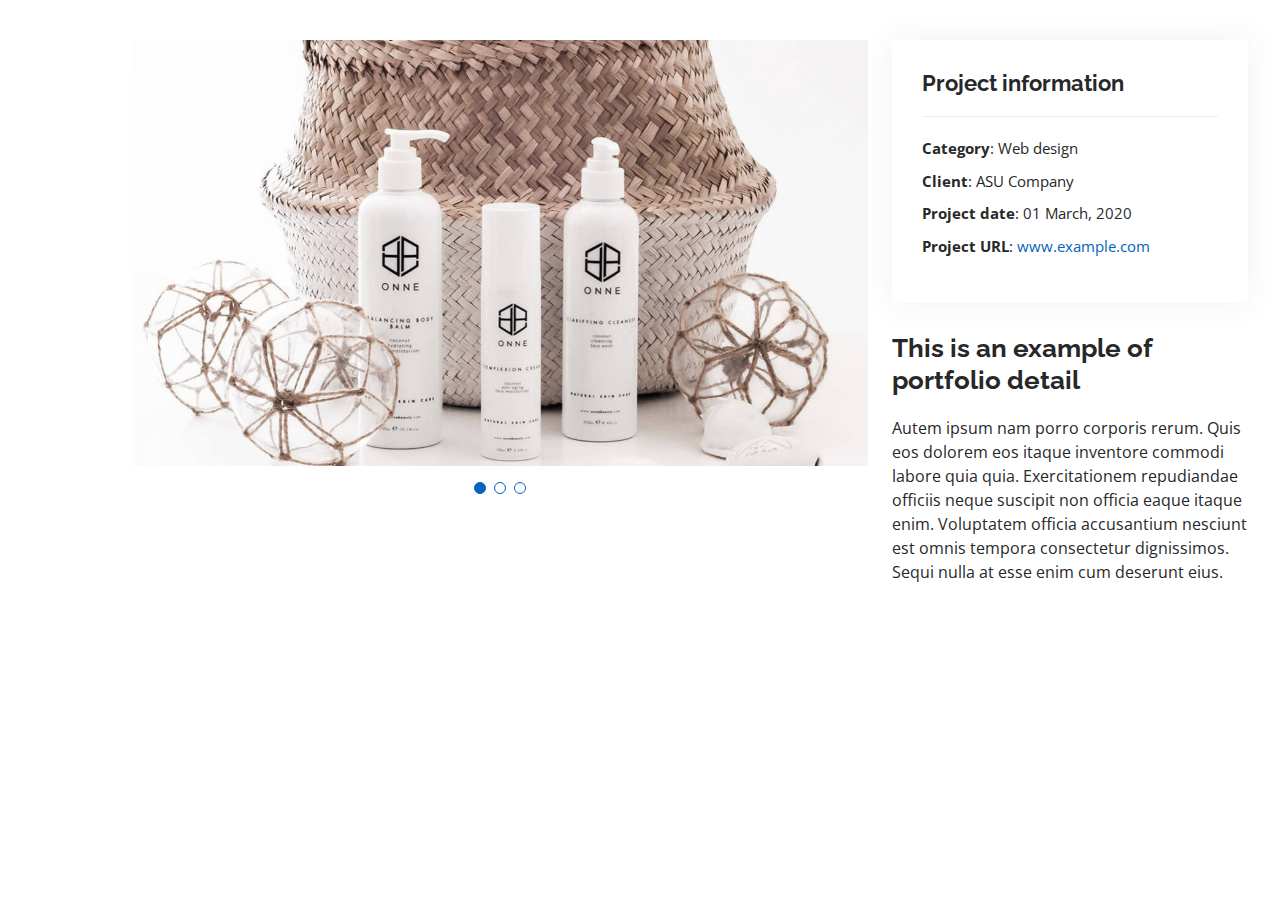
<file: portfolio-details.html>
<!DOCTYPE html>
<html lang="en">

<head>
  <meta charset="utf-8">
  <meta content="width=device-width, initial-scale=1.0" name="viewport">

  <title>Portfolio Details - Personal Bootstrap Template</title>
  <meta content="" name="description">
  <meta content="" name="keywords">

  <!-- Favicons -->
  <link href="assets/img/favicon.png" rel="icon">
  <link href="assets/img/apple-touch-icon.png" rel="apple-touch-icon">

  <!-- Google Fonts -->
  <link href="https://fonts.googleapis.com/css?family=Open+Sans:300,300i,400,400i,600,600i,700,700i|Raleway:300,300i,400,400i,500,500i,600,600i,700,700i|Poppins:300,300i,400,400i,500,500i,600,600i,700,700i" rel="stylesheet">

  <!-- Vendor CSS Files -->
  <link href="assets/vendor/aos/aos.css" rel="stylesheet">
  <link href="assets/vendor/bootstrap/css/bootstrap.min.css" rel="stylesheet">
  <link href="assets/vendor/bootstrap-icons/bootstrap-icons.css" rel="stylesheet">
  <link href="assets/vendor/boxicons/css/boxicons.min.css" rel="stylesheet">
  <link href="assets/vendor/glightbox/css/glightbox.min.css" rel="stylesheet">
  <link href="assets/vendor/swiper/swiper-bundle.min.css" rel="stylesheet">

  <!-- Template Main CSS File -->
  <link href="assets/css/style.css" rel="stylesheet">


</head>

<body>

  <main id="main">

    <!-- ======= Portfolio Details Section ======= -->
    <section id="portfolio-details" class="portfolio-details">
      <div class="container">

        <div class="row gy-4">

          <div class="col-lg-8">
            <div class="portfolio-details-slider swiper">
              <div class="swiper-wrapper align-items-center">

                <div class="swiper-slide">
                  <img src="assets/img/portfolio/portfolio-details-1.jpg" alt="">
                </div>

                <div class="swiper-slide">
                  <img src="assets/img/portfolio/portfolio-details-2.jpg" alt="">
                </div>

                <div class="swiper-slide">
                  <img src="assets/img/portfolio/portfolio-details-3.jpg" alt="">
                </div>

              </div>
              <div class="swiper-pagination"></div>
            </div>
          </div>

          <div class="col-lg-4">
            <div class="portfolio-info">
              <h3>Project information</h3>
              <ul>
                <li><strong>Category</strong>: Web design</li>
                <li><strong>Client</strong>: ASU Company</li>
                <li><strong>Project date</strong>: 01 March, 2020</li>
                <li><strong>Project URL</strong>: <a href="#">www.example.com</a></li>
              </ul>
            </div>
            <div class="portfolio-description">
              <h2>This is an example of portfolio detail</h2>
              <p>
                Autem ipsum nam porro corporis rerum. Quis eos dolorem eos itaque inventore commodi labore quia quia. Exercitationem repudiandae officiis neque suscipit non officia eaque itaque enim. Voluptatem officia accusantium nesciunt est omnis tempora consectetur dignissimos. Sequi nulla at esse enim cum deserunt eius.
              </p>
            </div>
          </div>

        </div>

      </div>
    </section><!-- End Portfolio Details Section -->

  </main><!-- End #main -->

  <div id="preloader"></div>
  <a href="#" class="back-to-top d-flex align-items-center justify-content-center"><i class="bi bi-arrow-up-short"></i></a>

  <!-- Vendor JS Files -->
  <script src="assets/vendor/purecounter/purecounter_vanilla.js"></script>
  <script src="assets/vendor/aos/aos.js"></script>
  <script src="assets/vendor/bootstrap/js/bootstrap.bundle.min.js"></script>
  <script src="assets/vendor/glightbox/js/glightbox.min.js"></script>
  <script src="assets/vendor/isotope-layout/isotope.pkgd.min.js"></script>
  <script src="assets/vendor/swiper/swiper-bundle.min.js"></script>
  <script src="assets/vendor/typed.js/typed.umd.js"></script>
  <script src="assets/vendor/waypoints/noframework.waypoints.js"></script>
  <script src="assets/vendor/php-email-form/validate.js"></script>

  <!-- Template Main JS File -->
  <script src="assets/js/main.js"></script>

</body>

</html>
</file>
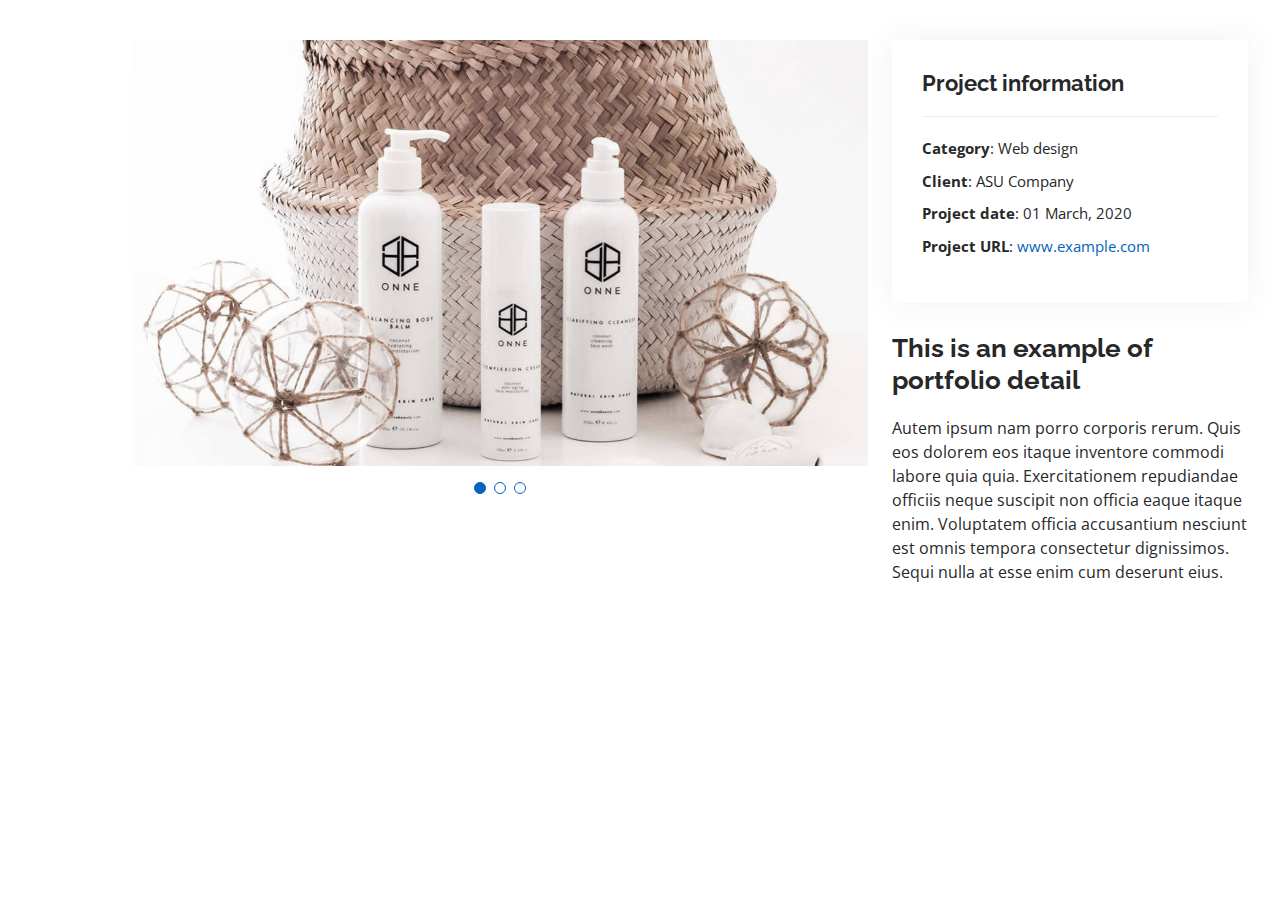
<file: MyResume/portfolio-details.html>
<!DOCTYPE html>
<html lang="en">

<head>
  <meta charset="utf-8">
  <meta content="width=device-width, initial-scale=1.0" name="viewport">

  <title>Portfolio Details - Personal Bootstrap Template</title>
  <meta content="" name="description">
  <meta content="" name="keywords">

  <!-- Favicons -->
  <link href="assets/img/favicon.png" rel="icon">
  <link href="assets/img/apple-touch-icon.png" rel="apple-touch-icon">

  <!-- Google Fonts -->
  <link href="https://fonts.googleapis.com/css?family=Open+Sans:300,300i,400,400i,600,600i,700,700i|Raleway:300,300i,400,400i,500,500i,600,600i,700,700i|Poppins:300,300i,400,400i,500,500i,600,600i,700,700i" rel="stylesheet">

  <!-- Vendor CSS Files -->
  <link href="assets/vendor/aos/aos.css" rel="stylesheet">
  <link href="assets/vendor/bootstrap/css/bootstrap.min.css" rel="stylesheet">
  <link href="assets/vendor/bootstrap-icons/bootstrap-icons.css" rel="stylesheet">
  <link href="assets/vendor/boxicons/css/boxicons.min.css" rel="stylesheet">
  <link href="assets/vendor/glightbox/css/glightbox.min.css" rel="stylesheet">
  <link href="assets/vendor/swiper/swiper-bundle.min.css" rel="stylesheet">

  <!-- Template Main CSS File -->
  <link href="assets/css/style.css" rel="stylesheet">

  <!-- =======================================================
  * Template Name: MyResume
  * Updated: Sep 18 2023 with Bootstrap v5.3.2
  * Template URL: https://bootstrapmade.com/free-html-bootstrap-template-my-resume/
  * Author: BootstrapMade.com
  * License: https://bootstrapmade.com/license/
  ======================================================== -->
</head>

<body>

  <main id="main">

    <!-- ======= Portfolio Details Section ======= -->
    <section id="portfolio-details" class="portfolio-details">
      <div class="container">

        <div class="row gy-4">

          <div class="col-lg-8">
            <div class="portfolio-details-slider swiper">
              <div class="swiper-wrapper align-items-center">

                <div class="swiper-slide">
                  <img src="assets/img/portfolio/portfolio-details-1.jpg" alt="">
                </div>

                <div class="swiper-slide">
                  <img src="assets/img/portfolio/portfolio-details-2.jpg" alt="">
                </div>

                <div class="swiper-slide">
                  <img src="assets/img/portfolio/portfolio-details-3.jpg" alt="">
                </div>

              </div>
              <div class="swiper-pagination"></div>
            </div>
          </div>

          <div class="col-lg-4">
            <div class="portfolio-info">
              <h3>Project information</h3>
              <ul>
                <li><strong>Category</strong>: Web design</li>
                <li><strong>Client</strong>: ASU Company</li>
                <li><strong>Project date</strong>: 01 March, 2020</li>
                <li><strong>Project URL</strong>: <a href="#">www.example.com</a></li>
              </ul>
            </div>
            <div class="portfolio-description">
              <h2>This is an example of portfolio detail</h2>
              <p>
                Autem ipsum nam porro corporis rerum. Quis eos dolorem eos itaque inventore commodi labore quia quia. Exercitationem repudiandae officiis neque suscipit non officia eaque itaque enim. Voluptatem officia accusantium nesciunt est omnis tempora consectetur dignissimos. Sequi nulla at esse enim cum deserunt eius.
              </p>
            </div>
          </div>

        </div>

      </div>
    </section><!-- End Portfolio Details Section -->

  </main><!-- End #main -->

  <div id="preloader"></div>
  <a href="#" class="back-to-top d-flex align-items-center justify-content-center"><i class="bi bi-arrow-up-short"></i></a>

  <!-- Vendor JS Files -->
  <script src="assets/vendor/purecounter/purecounter_vanilla.js"></script>
  <script src="assets/vendor/aos/aos.js"></script>
  <script src="assets/vendor/bootstrap/js/bootstrap.bundle.min.js"></script>
  <script src="assets/vendor/glightbox/js/glightbox.min.js"></script>
  <script src="assets/vendor/isotope-layout/isotope.pkgd.min.js"></script>
  <script src="assets/vendor/swiper/swiper-bundle.min.js"></script>
  <script src="assets/vendor/typed.js/typed.umd.js"></script>
  <script src="assets/vendor/waypoints/noframework.waypoints.js"></script>
  <script src="assets/vendor/php-email-form/validate.js"></script>

  <!-- Template Main JS File -->
  <script src="assets/js/main.js"></script>

</body>

</html>
</file>
<file: assets/css/style.css>
/*--------------------------------------------------------------
# General
--------------------------------------------------------------*/
body {
  font-family: "Open Sans", sans-serif;
  color: #272829;
}

a {
  color: #0563bb;
  text-decoration: none;
}

a:hover {
  color: #067ded;
  text-decoration: none;
}

h1,
h2,
h3,
h4,
h5,
h6 {
  font-family: "Raleway", sans-serif;
}

/*--------------------------------------------------------------
# Back to top button
--------------------------------------------------------------*/
.back-to-top {
  position: fixed;
  visibility: hidden;
  opacity: 0;
  right: 15px;
  bottom: 15px;
  z-index: 996;
  background: #0563bb;
  width: 40px;
  height: 40px;
  border-radius: 50px;
  transition: all 0.4s;
}

.back-to-top i {
  font-size: 28px;
  color: #fff;
  line-height: 0;
}

.back-to-top:hover {
  background: #0678e3;
  color: #fff;
}

.back-to-top.active {
  visibility: visible;
  opacity: 1;
}

/*--------------------------------------------------------------
# Preloader
--------------------------------------------------------------*/
#preloader {
  position: fixed;
  top: 0;
  left: 0;
  right: 0;
  bottom: 0;
  z-index: 9999;
  overflow: hidden;
  background: #fff;
}

#preloader:before {
  content: "";
  position: fixed;
  top: calc(50% - 30px);
  left: calc(50% - 30px);
  border: 6px solid #0563bb;
  border-top-color: #fff;
  border-bottom-color: #fff;
  border-radius: 50%;
  width: 60px;
  height: 60px;
  animation: animate-preloader 1s linear infinite;
}

@keyframes animate-preloader {
  0% {
    transform: rotate(0deg);
  }

  100% {
    transform: rotate(360deg);
  }
}

/*--------------------------------------------------------------
# Disable aos animation delay on mobile devices
--------------------------------------------------------------*/
@media screen and (max-width: 768px) {
  [data-aos-delay] {
    transition-delay: 0 !important;
  }
}

/*--------------------------------------------------------------
# Header
--------------------------------------------------------------*/
#header {
  position: fixed;
  top: 0;
  left: 0;
  bottom: 0;
  z-index: 9997;
  transition: all 0.5s;
  padding: 15px;
  overflow-y: auto;
}

@media (max-width: 991px) {
  #header {
    width: 300px;
    background: #fff;
    border-right: 1px solid #e6e9ec;
    left: -300px;
  }
}

@media (min-width: 991px) {
  #main {
    margin-left: 100px;
  }
}

/*--------------------------------------------------------------
# Navigation Menu
--------------------------------------------------------------*/
/**
* Desktop Navigation 
*/
.nav-menu {
  padding: 0;
  display: block;
}

.nav-menu * {
  margin: 0;
  padding: 0;
  list-style: none;
}

.nav-menu>ul>li {
  position: relative;
  white-space: nowrap;
}

.nav-menu a,
.nav-menu a:focus {
  display: flex;
  align-items: center;
  color: #45505b;
  padding: 10px 18px;
  margin-bottom: 8px;
  transition: 0.3s;
  font-size: 15px;
  border-radius: 50px;
  background: #f2f3f5;
  height: 56px;
  width: 100%;
  overflow: hidden;
  transition: 0.3s;
}

.nav-menu a i,
.nav-menu a:focus i {
  font-size: 20px;
}

.nav-menu a span,
.nav-menu a:focus span {
  padding: 0 5px 0 7px;
  color: #45505b;
}

@media (min-width: 992px) {

  .nav-menu a,
  .nav-menu a:focus {
    width: 56px;
  }

  .nav-menu a span,
  .nav-menu a:focus span {
    display: none;
    color: #fff;
  }
}

.nav-menu a:hover,
.nav-menu .active,
.nav-menu .active:focus,
.nav-menu li:hover>a {
  color: #fff;
  background: #0563bb;
}

.nav-menu a:hover span,
.nav-menu .active span,
.nav-menu .active:focus span,
.nav-menu li:hover>a span {
  color: #fff;
}

.nav-menu a:hover,
.nav-menu li:hover>a {
  width: 100%;
  color: #fff;
}

.nav-menu a:hover span,
.nav-menu li:hover>a span {
  display: block;
}

/**
* Mobile Navigation 
*/
.mobile-nav-toggle {
  position: fixed;
  right: 10px;
  top: 10px;
  z-index: 9998;
  border: 0;
  background: none;
  font-size: 28px;
  transition: all 0.4s;
  outline: none !important;
  line-height: 0;
  cursor: pointer;
  border-radius: 50px;
  padding: 5px;
}

.mobile-nav-toggle i {
  color: #45505b;
}

.mobile-nav-active {
  overflow: hidden;
}

.mobile-nav-active #header {
  left: 0;
}

.mobile-nav-active .mobile-nav-toggle {
  color: #fff;
  background-color: #0563bb;
}

/*--------------------------------------------------------------
# Hero Section
--------------------------------------------------------------*/
#hero {
  width: 100%;
  height: 100vh;
  background: url("../img/heroBG.jpg") center  no-repeat;
  background-size: cover;
  position: relative;
}

@media (min-width: 992px) {
  #hero {
    padding-left: 160px;
  }
}

#hero:before {
  content: "";
  background: rgba(255, 255, 255, 0.8);
  position: absolute;
  bottom: 0;
  top: 0;
  left: 0;
  right: 0;
}

#hero h1 {
  margin: 0;
  font-size: 64px;
  font-weight: 700;
  line-height: 56px;
  color: #45505b;
}

#hero p {
  color: #45505b;
  margin: 15px 0 0 0;
  font-size: 26px;
  font-family: "Poppins", sans-serif;
}

#hero p span {
  color: #0563bb;
  letter-spacing: 1px;
}

#hero .social-links {
  margin-top: 30px;
}

#hero .social-links a {
  font-size: 32px;
  display: inline-block;
  color: #6b6e71;
  line-height: 1;
  margin-right: 20px;
  transition: 0.2s;
}

#hero .social-links a:hover {
  color: #1925d7;
}

@media (max-width: 992px) {
  #hero {
    text-align: center;
  }

  #hero h1 {
    font-size: 32px;
    line-height: 36px;
  }

  #hero p {
    margin-top: 10px;
    font-size: 20px;
    line-height: 24px;
  }
}

/*--------------------------------------------------------------
# Sections General
--------------------------------------------------------------*/
section {
  padding: 60px 0;
  overflow: hidden;
}

.section-title {
  text-align: center;
  padding-bottom: 30px;
}

.section-title h2 {
  font-size: 32px;
  font-weight: bold;
  text-transform: uppercase;
  margin-bottom: 20px;
  padding-bottom: 20px;
  position: relative;
  color: #45505b;
}

.section-title h2::before {
  content: "";
  position: absolute;
  display: block;
  width: 120px;
  height: 1px;
  background: #ddd;
  bottom: 1px;
  left: calc(50% - 60px);
}

.section-title h2::after {
  content: "";
  position: absolute;
  display: block;
  width: 40px;
  height: 3px;
  background: #0563bb;
  bottom: 0;
  left: calc(50% - 20px);
}

.section-title p {
  margin-bottom: 0;
}

/*--------------------------------------------------------------
# About
--------------------------------------------------------------*/
.about .content h3 {
  font-weight: 700;
  font-size: 26px;
  color: #728394;
}

.about .content ul {
  list-style: none;
  padding: 0;
}

.about .content ul li {
  margin-bottom: 20px;
  display: flex;
  align-items: center;
}

.about .content ul strong {
  margin-right: 10px;
}

.about .content ul i {
  font-size: 16px;
  margin-right: 5px;
  color: #0563bb;
  line-height: 0;
}

.about .content p:last-child {
  margin-bottom: 0;
}

/*--------------------------------------------------------------
# Facts
--------------------------------------------------------------*/
.facts .count-box {
  padding: 30px 30px 25px 30px;
  margin-top: 30px;
  width: 100%;
  position: relative;
  text-align: center;
  background: #fff;
}

.facts .count-box i {
  position: absolute;
  top: -25px;
  left: 50%;
  transform: translateX(-50%);
  font-size: 24px;
  background: #0563bb;
  color: #fff;
  border-radius: 50px;
  display: inline-flex;
  align-items: center;
  justify-content: center;
  width: 48px;
  height: 48px;
}

.facts .count-box span {
  font-size: 36px;
  display: block;
  font-weight: 600;
  color: #011426;
}

.facts .count-box p {
  padding: 0;
  margin: 0;
  font-family: "Raleway", sans-serif;
  font-size: 14px;
}

/*--------------------------------------------------------------
# Akills
--------------------------------------------------------------*/
.skills .progress {
  height: 60px;
  display: block;
  background: none;
  border-radius: 0;
}

.skills .progress .skill {
  padding: 10px 0;
  margin: 0;
  text-transform: uppercase;
  display: block;
  font-weight: 600;
  font-family: "Poppins", sans-serif;
  color: #45505b;
}

.skills .progress .skill .val {
  float: right;
  font-style: normal;
}

.skills .progress-bar-wrap {
  background: #f2f3f5;
}

.skills .progress-bar {
  width: 1px;
  height: 10px;
  transition: 0.9s;
  background-color: #0563bb;
}

/*--------------------------------------------------------------
# Resume
--------------------------------------------------------------*/
.resume .resume-title {
  font-size: 26px;
  font-weight: 700;
  margin-top: 20px;
  margin-bottom: 20px;
  color: #45505b;
}

.resume .resume-item {
  padding: 0 0 20px 20px;
  margin-top: -2px;
  border-left: 2px solid #0563bb;
  position: relative;
}

.resume .resume-item h4 {
  line-height: 18px;
  font-size: 18px;
  font-weight: 600;
  text-transform: uppercase;
  font-family: "Poppins", sans-serif;
  color: #0563bb;
  margin-bottom: 10px;
}

.resume .resume-item h5 {
  font-size: 16px;
  background: #f7f8f9;
  padding: 5px 15px;
  display: inline-block;
  font-weight: 600;
  margin-bottom: 10px;
}

.resume .resume-item ul {
  padding-left: 20px;
}

.resume .resume-item ul li {
  padding-bottom: 10px;
}

.resume .resume-item:last-child {
  padding-bottom: 0;
}

.resume .resume-item::before {
  content: "";
  position: absolute;
  width: 16px;
  height: 16px;
  border-radius: 50px;
  left: -9px;
  top: 0;
  background: #fff;
  border: 2px solid #0563bb;
}

/*--------------------------------------------------------------
# Portfolio
--------------------------------------------------------------*/
.portfolio .portfolio-item {
  margin-bottom: 30px;
}

.portfolio #portfolio-flters {
  padding: 0;
  margin: 0 auto 25px auto;
  list-style: none;
  text-align: center;
  background: #fff;
  border-radius: 50px;
  padding: 2px 15px;
}

.portfolio #portfolio-flters li {
  cursor: pointer;
  display: inline-flex;
  padding: 10px 15px;
  font-size: 14px;
  font-weight: 600;
  line-height: 1;
  text-transform: uppercase;
  color: #272829;
  margin-bottom: 5px;
  transition: all 0.3s ease-in-out;
}

.portfolio #portfolio-flters li:hover,
.portfolio #portfolio-flters li.filter-active {
  color: #0563bb;
}

.portfolio #portfolio-flters li:last-child {
  margin-right: 0;
}

.portfolio .portfolio-wrap {
  transition: 0.3s;
  position: relative;
  overflow: hidden;
  z-index: 1;
  background: rgba(69, 80, 91, 0.8);
}

.portfolio .portfolio-wrap::before {
  content: "";
  background: rgba(255, 255, 255, 0.7);
  position: absolute;
  left: 30px;
  right: 30px;
  top: 30px;
  bottom: 30px;
  transition: all ease-in-out 0.3s;
  z-index: 2;
  opacity: 0;
}

.portfolio .portfolio-wrap .portfolio-info {
  opacity: 0;
  position: absolute;
  top: 0;
  left: 0;
  right: 0;
  bottom: 0;
  text-align: center;
  z-index: 3;
  transition: all ease-in-out 0.3s;
  display: flex;
  flex-direction: column;
  justify-content: center;
  align-items: center;
}

.portfolio .portfolio-wrap .portfolio-info::before {
  display: block;
  content: "";
  width: 48px;
  height: 48px;
  position: absolute;
  top: 35px;
  left: 35px;
  border-top: 3px solid #d7dce1;
  border-left: 3px solid #d7dce1;
  transition: all 0.5s ease 0s;
  z-index: 9994;
}

.portfolio .portfolio-wrap .portfolio-info::after {
  display: block;
  content: "";
  width: 48px;
  height: 48px;
  position: absolute;
  bottom: 35px;
  right: 35px;
  border-bottom: 3px solid #d7dce1;
  border-right: 3px solid #d7dce1;
  transition: all 0.5s ease 0s;
  z-index: 9994;
}

.portfolio .portfolio-wrap .portfolio-info h4 {
  font-size: 20px;
  color: #45505b;
  font-weight: 600;
}

.portfolio .portfolio-wrap .portfolio-info p {
  color: #45505b;
  font-size: 14px;
  text-transform: uppercase;
  padding: 0;
  margin: 0;
}

.portfolio .portfolio-wrap .portfolio-links {
  text-align: center;
  z-index: 4;
}

.portfolio .portfolio-wrap .portfolio-links a {
  color: #45505b;
  margin: 0 2px;
  font-size: 28px;
  display: inline-block;
  transition: 0.3s;
}

.portfolio .portfolio-wrap .portfolio-links a:hover {
  color: #148af9;
}

.portfolio .portfolio-wrap:hover::before {
  top: 0;
  left: 0;
  right: 0;
  bottom: 0;
  opacity: 1;
}

.portfolio .portfolio-wrap:hover .portfolio-info {
  opacity: 1;
}

.portfolio .portfolio-wrap:hover .portfolio-info::before {
  top: 15px;
  left: 15px;
}

.portfolio .portfolio-wrap:hover .portfolio-info::after {
  bottom: 15px;
  right: 15px;
}

/*--------------------------------------------------------------
# Portfolio Details
--------------------------------------------------------------*/
.portfolio-details {
  padding-top: 40px;
}

.portfolio-details .portfolio-details-slider img {
  width: 100%;
}

.portfolio-details .portfolio-details-slider .swiper-pagination {
  margin-top: 20px;
  position: relative;
}

.portfolio-details .portfolio-details-slider .swiper-pagination .swiper-pagination-bullet {
  width: 12px;
  height: 12px;
  background-color: #fff;
  opacity: 1;
  border: 1px solid #0563bb;
}

.portfolio-details .portfolio-details-slider .swiper-pagination .swiper-pagination-bullet-active {
  background-color: #0563bb;
}

.portfolio-details .portfolio-info {
  padding: 30px;
  box-shadow: 0px 0 30px rgba(69, 80, 91, 0.08);
}

.portfolio-details .portfolio-info h3 {
  font-size: 22px;
  font-weight: 700;
  margin-bottom: 20px;
  padding-bottom: 20px;
  border-bottom: 1px solid #eee;
}

.portfolio-details .portfolio-info ul {
  list-style: none;
  padding: 0;
  font-size: 15px;
}

.portfolio-details .portfolio-info ul li+li {
  margin-top: 10px;
}

.portfolio-details .portfolio-description {
  padding-top: 30px;
}

.portfolio-details .portfolio-description h2 {
  font-size: 26px;
  font-weight: 700;
  margin-bottom: 20px;
}

.portfolio-details .portfolio-description p {
  padding: 0;
}

/*--------------------------------------------------------------
# Services
--------------------------------------------------------------*/
.services .icon-box {
  text-align: center;
  padding: 70px 20px 80px 20px;
  transition: all ease-in-out 0.3s;
  background: #fff;
  box-shadow: 0px 5px 90px 0px rgba(110, 123, 131, 0.05);
}

.services .icon-box .icon {
  margin: 0 auto;
  width: 100px;
  height: 100px;
  display: flex;
  align-items: center;
  justify-content: center;
  transition: ease-in-out 0.3s;
  position: relative;
}

.services .icon-box .icon i {
  font-size: 36px;
  transition: 0.5s;
  position: relative;
}

.services .icon-box .icon svg {
  position: absolute;
  top: 0;
  left: 0;
}

.services .icon-box .icon svg path {
  transition: 0.5s;
  fill: #f5f5f5;
}

.services .icon-box h4 {
  font-weight: 600;
  margin: 10px 0 15px 0;
  font-size: 22px;
}

.services .icon-box h4 a {
  color: #45505b;
  transition: ease-in-out 0.3s;
}

.services .icon-box p {
  line-height: 24px;
  font-size: 14px;
  margin-bottom: 0;
}

.services .icon-box:hover {
  border-color: #fff;
  box-shadow: 0px 0 35px 0 rgba(0, 0, 0, 0.08);
}

.services .iconbox-blue i {
  color: #47aeff;
}

.services .iconbox-blue:hover .icon i {
  color: #fff;
}

.services .iconbox-blue:hover .icon path {
  fill: #47aeff;
}

.services .iconbox-orange i {
  color: #ffa76e;
}

.services .iconbox-orange:hover .icon i {
  color: #fff;
}

.services .iconbox-orange:hover .icon path {
  fill: #ffa76e;
}

.services .iconbox-pink i {
  color: #e80368;
}

.services .iconbox-pink:hover .icon i {
  color: #fff;
}

.services .iconbox-pink:hover .icon path {
  fill: #e80368;
}

.services .iconbox-yellow i {
  color: #ffbb2c;
}

.services .iconbox-yellow:hover .icon i {
  color: #fff;
}

.services .iconbox-yellow:hover .icon path {
  fill: #ffbb2c;
}

.services .iconbox-red i {
  color: #ff5828;
}

.services .iconbox-red:hover .icon i {
  color: #fff;
}

.services .iconbox-red:hover .icon path {
  fill: #ff5828;
}

.services .iconbox-teal i {
  color: #11dbcf;
}

.services .iconbox-teal:hover .icon i {
  color: #fff;
}

.services .iconbox-teal:hover .icon path {
  fill: #11dbcf;
}

/*--------------------------------------------------------------
# Testimonials
--------------------------------------------------------------*/
.testimonials .section-header {
  margin-bottom: 40px;
}

.testimonials .testimonials-carousel,
.testimonials .testimonials-slider {
  overflow: hidden;
}

.testimonials .testimonial-item {
  text-align: center;
}

.testimonials .testimonial-item .testimonial-img {
  width: 120px;
  border-radius: 50%;
  border: 4px solid #fff;
  margin: 0 auto;
}

.testimonials .testimonial-item h3 {
  font-size: 20px;
  font-weight: bold;
  margin: 10px 0 5px 0;
  color: #111;
}

.testimonials .testimonial-item h4 {
  font-size: 14px;
  color: #999;
  margin: 0 0 15px 0;
}

.testimonials .testimonial-item .quote-icon-left,
.testimonials .testimonial-item .quote-icon-right {
  color: #90c8fc;
  font-size: 26px;
}

.testimonials .testimonial-item .quote-icon-left {
  display: inline-block;
  left: -5px;
  position: relative;
}

.testimonials .testimonial-item .quote-icon-right {
  display: inline-block;
  right: -5px;
  position: relative;
  top: 10px;
}

.testimonials .testimonial-item p {
  font-style: italic;
  margin: 0 auto 15px auto;
}

.testimonials .swiper-pagination {
  margin-top: 20px;
  position: relative;
}

.testimonials .swiper-pagination .swiper-pagination-bullet {
  width: 12px;
  height: 12px;
  background-color: #fff;
  opacity: 1;
  border: 1px solid #0563bb;
}

.testimonials .swiper-pagination .swiper-pagination-bullet-active {
  background-color: #0563bb;
}

@media (min-width: 992px) {
  .testimonials .testimonial-item p {
    width: 80%;
  }
}

/*--------------------------------------------------------------
# Contact
--------------------------------------------------------------*/
.contact .info {
  width: 100%;
  background: #fff;
}

.contact .info i {
  font-size: 20px;
  color: #0563bb;
  float: left;
  width: 44px;
  height: 44px;
  background: #eef7ff;
  display: flex;
  justify-content: center;
  align-items: center;
  border-radius: 50px;
  transition: all 0.3s ease-in-out;
}

.contact .info h4 {
  padding: 0 0 0 60px;
  font-size: 22px;
  font-weight: 600;
  margin-bottom: 5px;
  color: #45505b;
}

.contact .info p {
  padding: 0 0 0 60px;
  margin-bottom: 0;
  font-size: 14px;
  color: #728394;
}

.contact .info .email,
.contact .info .phone {
  margin-top: 40px;
}

.contact .info .email:hover i,
.contact .info .address:hover i,
.contact .info .phone:hover i {
  background: #0563bb;
  color: #fff;
}

.contact .php-email-form {
  width: 100%;
  background: #fff;
}

.contact .php-email-form .form-group {
  padding-bottom: 8px;
}

.contact .php-email-form .error-message {
  display: none;
  color: #fff;
  background: #ed3c0d;
  text-align: left;
  padding: 15px;
  font-weight: 600;
}

.contact .php-email-form .error-message br+br {
  margin-top: 25px;
}

.contact .php-email-form .sent-message {
  display: none;
  color: #fff;
  background: #18d26e;
  text-align: center;
  padding: 15px;
  font-weight: 600;
}

.contact .php-email-form .loading {
  display: none;
  background: #fff;
  text-align: center;
  padding: 15px;
}

.contact .php-email-form .loading:before {
  content: "";
  display: inline-block;
  border-radius: 50%;
  width: 24px;
  height: 24px;
  margin: 0 10px -6px 0;
  border: 3px solid #18d26e;
  border-top-color: #eee;
  animation: animate-loading 1s linear infinite;
}

.contact .php-email-form input,
.contact .php-email-form textarea {
  border-radius: 4px;
  box-shadow: none;
  font-size: 14px;
}

.contact .php-email-form input[type=text],
.contact .php-email-form input[type=email] {
  height: 44px;
}

.contact .php-email-form textarea {
  padding: 10px 12px;
}

.contact .php-email-form button[type=submit] {
  background: #0563bb;
  border: 0;
  padding: 10px 35px;
  color: #fff;
  transition: 0.4s;
  border-radius: 50px;
}

.contact .php-email-form button[type=submit]:hover {
  background: #0678e3;
}

@keyframes animate-loading {
  0% {
    transform: rotate(0deg);
  }

  100% {
    transform: rotate(360deg);
  }
}

/*--------------------------------------------------------------
# Footer
--------------------------------------------------------------*/
#footer {
  background: #f7f8f9;
  color: #45505b;
  font-size: 14px;
  text-align: center;
  padding: 30px 0;
}

#footer h3 {
  font-size: 36px;
  font-weight: 700;
  position: relative;
  font-family: "Poppins", sans-serif;
  padding: 0;
  margin: 0 0 15px 0;
}

#footer p {
  font-size: 15;
  font-style: italic;
  padding: 0;
  margin: 0 0 40px 0;
}

#footer .social-links {
  margin: 0 0 40px 0;
}

#footer .social-links a {
  font-size: 18px;
  display: inline-block;
  background: #45505b;
  color: #fff;
  line-height: 1;
  padding: 8px 0;
  margin-right: 4px;
  border-radius: 50%;
  text-align: center;
  width: 36px;
  height: 36px;
  transition: 0.3s;
}

#footer .social-links a:hover {
  background: #0678e3;
  color: #fff;
  text-decoration: none;
}

#footer .copyright {
  margin: 0 0 5px 0;
}

#footer .credits {
  font-size: 13px;
}
</file>
<file: MyResume/assets/css/style.css>
/*--------------------------------------------------------------
# General
--------------------------------------------------------------*/
body {
  font-family: "Open Sans", sans-serif;
  color: #272829;
}

a {
  color: #0563bb;
  text-decoration: none;
}

a:hover {
  color: #067ded;
  text-decoration: none;
}

h1,
h2,
h3,
h4,
h5,
h6 {
  font-family: "Raleway", sans-serif;
}

/*--------------------------------------------------------------
# Back to top button
--------------------------------------------------------------*/
.back-to-top {
  position: fixed;
  visibility: hidden;
  opacity: 0;
  right: 15px;
  bottom: 15px;
  z-index: 996;
  background: #0563bb;
  width: 40px;
  height: 40px;
  border-radius: 50px;
  transition: all 0.4s;
}

.back-to-top i {
  font-size: 28px;
  color: #fff;
  line-height: 0;
}

.back-to-top:hover {
  background: #0678e3;
  color: #fff;
}

.back-to-top.active {
  visibility: visible;
  opacity: 1;
}

/*--------------------------------------------------------------
# Preloader
--------------------------------------------------------------*/
#preloader {
  position: fixed;
  top: 0;
  left: 0;
  right: 0;
  bottom: 0;
  z-index: 9999;
  overflow: hidden;
  background: #fff;
}

#preloader:before {
  content: "";
  position: fixed;
  top: calc(50% - 30px);
  left: calc(50% - 30px);
  border: 6px solid #0563bb;
  border-top-color: #fff;
  border-bottom-color: #fff;
  border-radius: 50%;
  width: 60px;
  height: 60px;
  animation: animate-preloader 1s linear infinite;
}

@keyframes animate-preloader {
  0% {
    transform: rotate(0deg);
  }

  100% {
    transform: rotate(360deg);
  }
}

/*--------------------------------------------------------------
# Disable aos animation delay on mobile devices
--------------------------------------------------------------*/
@media screen and (max-width: 768px) {
  [data-aos-delay] {
    transition-delay: 0 !important;
  }
}

/*--------------------------------------------------------------
# Header
--------------------------------------------------------------*/
#header {
  position: fixed;
  top: 0;
  left: 0;
  bottom: 0;
  z-index: 9997;
  transition: all 0.5s;
  padding: 15px;
  overflow-y: auto;
}

@media (max-width: 991px) {
  #header {
    width: 300px;
    background: #fff;
    border-right: 1px solid #e6e9ec;
    left: -300px;
  }
}

@media (min-width: 991px) {
  #main {
    margin-left: 100px;
  }
}

/*--------------------------------------------------------------
# Navigation Menu
--------------------------------------------------------------*/
/**
* Desktop Navigation 
*/
.nav-menu {
  padding: 0;
  display: block;
}

.nav-menu * {
  margin: 0;
  padding: 0;
  list-style: none;
}

.nav-menu>ul>li {
  position: relative;
  white-space: nowrap;
}

.nav-menu a,
.nav-menu a:focus {
  display: flex;
  align-items: center;
  color: #45505b;
  padding: 10px 18px;
  margin-bottom: 8px;
  transition: 0.3s;
  font-size: 15px;
  border-radius: 50px;
  background: #f2f3f5;
  height: 56px;
  width: 100%;
  overflow: hidden;
  transition: 0.3s;
}

.nav-menu a i,
.nav-menu a:focus i {
  font-size: 20px;
}

.nav-menu a span,
.nav-menu a:focus span {
  padding: 0 5px 0 7px;
  color: #45505b;
}

@media (min-width: 992px) {

  .nav-menu a,
  .nav-menu a:focus {
    width: 56px;
  }

  .nav-menu a span,
  .nav-menu a:focus span {
    display: none;
    color: #fff;
  }
}

.nav-menu a:hover,
.nav-menu .active,
.nav-menu .active:focus,
.nav-menu li:hover>a {
  color: #fff;
  background: #0563bb;
}

.nav-menu a:hover span,
.nav-menu .active span,
.nav-menu .active:focus span,
.nav-menu li:hover>a span {
  color: #fff;
}

.nav-menu a:hover,
.nav-menu li:hover>a {
  width: 100%;
  color: #fff;
}

.nav-menu a:hover span,
.nav-menu li:hover>a span {
  display: block;
}

/**
* Mobile Navigation 
*/
.mobile-nav-toggle {
  position: fixed;
  right: 10px;
  top: 10px;
  z-index: 9998;
  border: 0;
  background: none;
  font-size: 28px;
  transition: all 0.4s;
  outline: none !important;
  line-height: 0;
  cursor: pointer;
  border-radius: 50px;
  padding: 5px;
}

.mobile-nav-toggle i {
  color: #45505b;
}

.mobile-nav-active {
  overflow: hidden;
}

.mobile-nav-active #header {
  left: 0;
}

.mobile-nav-active .mobile-nav-toggle {
  color: #fff;
  background-color: #0563bb;
}

/*--------------------------------------------------------------
# Hero Section
--------------------------------------------------------------*/
#hero {
  width: 100%;
  height: 100vh;
  background: url("../img/heroBG.jpg") center  no-repeat;
  background-size: cover;
  position: relative;
}

@media (min-width: 992px) {
  #hero {
    padding-left: 160px;
  }
}

#hero:before {
  content: "";
  background: rgba(255, 255, 255, 0.8);
  position: absolute;
  bottom: 0;
  top: 0;
  left: 0;
  right: 0;
}

#hero h1 {
  margin: 0;
  font-size: 64px;
  font-weight: 700;
  line-height: 56px;
  color: #45505b;
}

#hero p {
  color: #45505b;
  margin: 15px 0 0 0;
  font-size: 26px;
  font-family: "Poppins", sans-serif;
}

#hero p span {
  color: #0563bb;
  letter-spacing: 1px;
}

#hero .social-links {
  margin-top: 30px;
}

#hero .social-links a {
  font-size: 32px;
  display: inline-block;
  color: #6b6e71;
  line-height: 1;
  margin-right: 20px;
  transition: 0.2s;
}

#hero .social-links a:hover {
  color: #1925d7;
}

@media (max-width: 992px) {
  #hero {
    text-align: center;
  }

  #hero h1 {
    font-size: 32px;
    line-height: 36px;
  }

  #hero p {
    margin-top: 10px;
    font-size: 20px;
    line-height: 24px;
  }
}

/*--------------------------------------------------------------
# Sections General
--------------------------------------------------------------*/
section {
  padding: 60px 0;
  overflow: hidden;
}

.section-title {
  text-align: center;
  padding-bottom: 30px;
}

.section-title h2 {
  font-size: 32px;
  font-weight: bold;
  text-transform: uppercase;
  margin-bottom: 20px;
  padding-bottom: 20px;
  position: relative;
  color: #45505b;
}

.section-title h2::before {
  content: "";
  position: absolute;
  display: block;
  width: 120px;
  height: 1px;
  background: #ddd;
  bottom: 1px;
  left: calc(50% - 60px);
}

.section-title h2::after {
  content: "";
  position: absolute;
  display: block;
  width: 40px;
  height: 3px;
  background: #0563bb;
  bottom: 0;
  left: calc(50% - 20px);
}

.section-title p {
  margin-bottom: 0;
}

/*--------------------------------------------------------------
# About
--------------------------------------------------------------*/
.about .content h3 {
  font-weight: 700;
  font-size: 26px;
  color: #728394;
}

.about .content ul {
  list-style: none;
  padding: 0;
}

.about .content ul li {
  margin-bottom: 20px;
  display: flex;
  align-items: center;
}

.about .content ul strong {
  margin-right: 10px;
}

.about .content ul i {
  font-size: 16px;
  margin-right: 5px;
  color: #0563bb;
  line-height: 0;
}

.about .content p:last-child {
  margin-bottom: 0;
}

/*--------------------------------------------------------------
# Facts
--------------------------------------------------------------*/
.facts .count-box {
  padding: 30px 30px 25px 30px;
  margin-top: 30px;
  width: 100%;
  position: relative;
  text-align: center;
  background: #fff;
}

.facts .count-box i {
  position: absolute;
  top: -25px;
  left: 50%;
  transform: translateX(-50%);
  font-size: 24px;
  background: #0563bb;
  color: #fff;
  border-radius: 50px;
  display: inline-flex;
  align-items: center;
  justify-content: center;
  width: 48px;
  height: 48px;
}

.facts .count-box span {
  font-size: 36px;
  display: block;
  font-weight: 600;
  color: #011426;
}

.facts .count-box p {
  padding: 0;
  margin: 0;
  font-family: "Raleway", sans-serif;
  font-size: 14px;
}

/*--------------------------------------------------------------
# Akills
--------------------------------------------------------------*/
.skills .progress {
  height: 60px;
  display: block;
  background: none;
  border-radius: 0;
}

.skills .progress .skill {
  padding: 10px 0;
  margin: 0;
  text-transform: uppercase;
  display: block;
  font-weight: 600;
  font-family: "Poppins", sans-serif;
  color: #45505b;
}

.skills .progress .skill .val {
  float: right;
  font-style: normal;
}

.skills .progress-bar-wrap {
  background: #f2f3f5;
}

.skills .progress-bar {
  width: 1px;
  height: 10px;
  transition: 0.9s;
  background-color: #0563bb;
}

/*--------------------------------------------------------------
# Resume
--------------------------------------------------------------*/
.resume .resume-title {
  font-size: 26px;
  font-weight: 700;
  margin-top: 20px;
  margin-bottom: 20px;
  color: #45505b;
}

.resume .resume-item {
  padding: 0 0 20px 20px;
  margin-top: -2px;
  border-left: 2px solid #0563bb;
  position: relative;
}

.resume .resume-item h4 {
  line-height: 18px;
  font-size: 18px;
  font-weight: 600;
  text-transform: uppercase;
  font-family: "Poppins", sans-serif;
  color: #0563bb;
  margin-bottom: 10px;
}

.resume .resume-item h5 {
  font-size: 16px;
  background: #f7f8f9;
  padding: 5px 15px;
  display: inline-block;
  font-weight: 600;
  margin-bottom: 10px;
}

.resume .resume-item ul {
  padding-left: 20px;
}

.resume .resume-item ul li {
  padding-bottom: 10px;
}

.resume .resume-item:last-child {
  padding-bottom: 0;
}

.resume .resume-item::before {
  content: "";
  position: absolute;
  width: 16px;
  height: 16px;
  border-radius: 50px;
  left: -9px;
  top: 0;
  background: #fff;
  border: 2px solid #0563bb;
}

/*--------------------------------------------------------------
# Portfolio
--------------------------------------------------------------*/
.portfolio .portfolio-item {
  margin-bottom: 30px;
}

.portfolio #portfolio-flters {
  padding: 0;
  margin: 0 auto 25px auto;
  list-style: none;
  text-align: center;
  background: #fff;
  border-radius: 50px;
  padding: 2px 15px;
}

.portfolio #portfolio-flters li {
  cursor: pointer;
  display: inline-block;
  padding: 10px 15px;
  font-size: 14px;
  font-weight: 600;
  line-height: 1;
  text-transform: uppercase;
  color: #272829;
  margin-bottom: 5px;
  transition: all 0.3s ease-in-out;
}

.portfolio #portfolio-flters li:hover,
.portfolio #portfolio-flters li.filter-active {
  color: #0563bb;
}

.portfolio #portfolio-flters li:last-child {
  margin-right: 0;
}

.portfolio .portfolio-wrap {
  transition: 0.3s;
  position: relative;
  overflow: hidden;
  z-index: 1;
  background: rgba(69, 80, 91, 0.8);
}

.portfolio .portfolio-wrap::before {
  content: "";
  background: rgba(255, 255, 255, 0.7);
  position: absolute;
  left: 30px;
  right: 30px;
  top: 30px;
  bottom: 30px;
  transition: all ease-in-out 0.3s;
  z-index: 2;
  opacity: 0;
}

.portfolio .portfolio-wrap .portfolio-info {
  opacity: 0;
  position: absolute;
  top: 0;
  left: 0;
  right: 0;
  bottom: 0;
  text-align: center;
  z-index: 3;
  transition: all ease-in-out 0.3s;
  display: flex;
  flex-direction: column;
  justify-content: center;
  align-items: center;
}

.portfolio .portfolio-wrap .portfolio-info::before {
  display: block;
  content: "";
  width: 48px;
  height: 48px;
  position: absolute;
  top: 35px;
  left: 35px;
  border-top: 3px solid #d7dce1;
  border-left: 3px solid #d7dce1;
  transition: all 0.5s ease 0s;
  z-index: 9994;
}

.portfolio .portfolio-wrap .portfolio-info::after {
  display: block;
  content: "";
  width: 48px;
  height: 48px;
  position: absolute;
  bottom: 35px;
  right: 35px;
  border-bottom: 3px solid #d7dce1;
  border-right: 3px solid #d7dce1;
  transition: all 0.5s ease 0s;
  z-index: 9994;
}

.portfolio .portfolio-wrap .portfolio-info h4 {
  font-size: 20px;
  color: #45505b;
  font-weight: 600;
}

.portfolio .portfolio-wrap .portfolio-info p {
  color: #45505b;
  font-size: 14px;
  text-transform: uppercase;
  padding: 0;
  margin: 0;
}

.portfolio .portfolio-wrap .portfolio-links {
  text-align: center;
  z-index: 4;
}

.portfolio .portfolio-wrap .portfolio-links a {
  color: #45505b;
  margin: 0 2px;
  font-size: 28px;
  display: inline-block;
  transition: 0.3s;
}

.portfolio .portfolio-wrap .portfolio-links a:hover {
  color: #148af9;
}

.portfolio .portfolio-wrap:hover::before {
  top: 0;
  left: 0;
  right: 0;
  bottom: 0;
  opacity: 1;
}

.portfolio .portfolio-wrap:hover .portfolio-info {
  opacity: 1;
}

.portfolio .portfolio-wrap:hover .portfolio-info::before {
  top: 15px;
  left: 15px;
}

.portfolio .portfolio-wrap:hover .portfolio-info::after {
  bottom: 15px;
  right: 15px;
}

/*--------------------------------------------------------------
# Portfolio Details
--------------------------------------------------------------*/
.portfolio-details {
  padding-top: 40px;
}

.portfolio-details .portfolio-details-slider img {
  width: 100%;
}

.portfolio-details .portfolio-details-slider .swiper-pagination {
  margin-top: 20px;
  position: relative;
}

.portfolio-details .portfolio-details-slider .swiper-pagination .swiper-pagination-bullet {
  width: 12px;
  height: 12px;
  background-color: #fff;
  opacity: 1;
  border: 1px solid #0563bb;
}

.portfolio-details .portfolio-details-slider .swiper-pagination .swiper-pagination-bullet-active {
  background-color: #0563bb;
}

.portfolio-details .portfolio-info {
  padding: 30px;
  box-shadow: 0px 0 30px rgba(69, 80, 91, 0.08);
}

.portfolio-details .portfolio-info h3 {
  font-size: 22px;
  font-weight: 700;
  margin-bottom: 20px;
  padding-bottom: 20px;
  border-bottom: 1px solid #eee;
}

.portfolio-details .portfolio-info ul {
  list-style: none;
  padding: 0;
  font-size: 15px;
}

.portfolio-details .portfolio-info ul li+li {
  margin-top: 10px;
}

.portfolio-details .portfolio-description {
  padding-top: 30px;
}

.portfolio-details .portfolio-description h2 {
  font-size: 26px;
  font-weight: 700;
  margin-bottom: 20px;
}

.portfolio-details .portfolio-description p {
  padding: 0;
}

/*--------------------------------------------------------------
# Services
--------------------------------------------------------------*/
.services .icon-box {
  text-align: center;
  padding: 70px 20px 80px 20px;
  transition: all ease-in-out 0.3s;
  background: #fff;
  box-shadow: 0px 5px 90px 0px rgba(110, 123, 131, 0.05);
}

.services .icon-box .icon {
  margin: 0 auto;
  width: 100px;
  height: 100px;
  display: flex;
  align-items: center;
  justify-content: center;
  transition: ease-in-out 0.3s;
  position: relative;
}

.services .icon-box .icon i {
  font-size: 36px;
  transition: 0.5s;
  position: relative;
}

.services .icon-box .icon svg {
  position: absolute;
  top: 0;
  left: 0;
}

.services .icon-box .icon svg path {
  transition: 0.5s;
  fill: #f5f5f5;
}

.services .icon-box h4 {
  font-weight: 600;
  margin: 10px 0 15px 0;
  font-size: 22px;
}

.services .icon-box h4 a {
  color: #45505b;
  transition: ease-in-out 0.3s;
}

.services .icon-box p {
  line-height: 24px;
  font-size: 14px;
  margin-bottom: 0;
}

.services .icon-box:hover {
  border-color: #fff;
  box-shadow: 0px 0 35px 0 rgba(0, 0, 0, 0.08);
}

.services .iconbox-blue i {
  color: #47aeff;
}

.services .iconbox-blue:hover .icon i {
  color: #fff;
}

.services .iconbox-blue:hover .icon path {
  fill: #47aeff;
}

.services .iconbox-orange i {
  color: #ffa76e;
}

.services .iconbox-orange:hover .icon i {
  color: #fff;
}

.services .iconbox-orange:hover .icon path {
  fill: #ffa76e;
}

.services .iconbox-pink i {
  color: #e80368;
}

.services .iconbox-pink:hover .icon i {
  color: #fff;
}

.services .iconbox-pink:hover .icon path {
  fill: #e80368;
}

.services .iconbox-yellow i {
  color: #ffbb2c;
}

.services .iconbox-yellow:hover .icon i {
  color: #fff;
}

.services .iconbox-yellow:hover .icon path {
  fill: #ffbb2c;
}

.services .iconbox-red i {
  color: #ff5828;
}

.services .iconbox-red:hover .icon i {
  color: #fff;
}

.services .iconbox-red:hover .icon path {
  fill: #ff5828;
}

.services .iconbox-teal i {
  color: #11dbcf;
}

.services .iconbox-teal:hover .icon i {
  color: #fff;
}

.services .iconbox-teal:hover .icon path {
  fill: #11dbcf;
}

/*--------------------------------------------------------------
# Testimonials
--------------------------------------------------------------*/
.testimonials .section-header {
  margin-bottom: 40px;
}

.testimonials .testimonials-carousel,
.testimonials .testimonials-slider {
  overflow: hidden;
}

.testimonials .testimonial-item {
  text-align: center;
}

.testimonials .testimonial-item .testimonial-img {
  width: 120px;
  border-radius: 50%;
  border: 4px solid #fff;
  margin: 0 auto;
}

.testimonials .testimonial-item h3 {
  font-size: 20px;
  font-weight: bold;
  margin: 10px 0 5px 0;
  color: #111;
}

.testimonials .testimonial-item h4 {
  font-size: 14px;
  color: #999;
  margin: 0 0 15px 0;
}

.testimonials .testimonial-item .quote-icon-left,
.testimonials .testimonial-item .quote-icon-right {
  color: #90c8fc;
  font-size: 26px;
}

.testimonials .testimonial-item .quote-icon-left {
  display: inline-block;
  left: -5px;
  position: relative;
}

.testimonials .testimonial-item .quote-icon-right {
  display: inline-block;
  right: -5px;
  position: relative;
  top: 10px;
}

.testimonials .testimonial-item p {
  font-style: italic;
  margin: 0 auto 15px auto;
}

.testimonials .swiper-pagination {
  margin-top: 20px;
  position: relative;
}

.testimonials .swiper-pagination .swiper-pagination-bullet {
  width: 12px;
  height: 12px;
  background-color: #fff;
  opacity: 1;
  border: 1px solid #0563bb;
}

.testimonials .swiper-pagination .swiper-pagination-bullet-active {
  background-color: #0563bb;
}

@media (min-width: 992px) {
  .testimonials .testimonial-item p {
    width: 80%;
  }
}

/*--------------------------------------------------------------
# Contact
--------------------------------------------------------------*/
.contact .info {
  width: 100%;
  background: #fff;
}

.contact .info i {
  font-size: 20px;
  color: #0563bb;
  float: left;
  width: 44px;
  height: 44px;
  background: #eef7ff;
  display: flex;
  justify-content: center;
  align-items: center;
  border-radius: 50px;
  transition: all 0.3s ease-in-out;
}

.contact .info h4 {
  padding: 0 0 0 60px;
  font-size: 22px;
  font-weight: 600;
  margin-bottom: 5px;
  color: #45505b;
}

.contact .info p {
  padding: 0 0 0 60px;
  margin-bottom: 0;
  font-size: 14px;
  color: #728394;
}

.contact .info .email,
.contact .info .phone {
  margin-top: 40px;
}

.contact .info .email:hover i,
.contact .info .address:hover i,
.contact .info .phone:hover i {
  background: #0563bb;
  color: #fff;
}

.contact .php-email-form {
  width: 100%;
  background: #fff;
}

.contact .php-email-form .form-group {
  padding-bottom: 8px;
}

.contact .php-email-form .error-message {
  display: none;
  color: #fff;
  background: #ed3c0d;
  text-align: left;
  padding: 15px;
  font-weight: 600;
}

.contact .php-email-form .error-message br+br {
  margin-top: 25px;
}

.contact .php-email-form .sent-message {
  display: none;
  color: #fff;
  background: #18d26e;
  text-align: center;
  padding: 15px;
  font-weight: 600;
}

.contact .php-email-form .loading {
  display: none;
  background: #fff;
  text-align: center;
  padding: 15px;
}

.contact .php-email-form .loading:before {
  content: "";
  display: inline-block;
  border-radius: 50%;
  width: 24px;
  height: 24px;
  margin: 0 10px -6px 0;
  border: 3px solid #18d26e;
  border-top-color: #eee;
  animation: animate-loading 1s linear infinite;
}

.contact .php-email-form input,
.contact .php-email-form textarea {
  border-radius: 4px;
  box-shadow: none;
  font-size: 14px;
}

.contact .php-email-form input[type=text],
.contact .php-email-form input[type=email] {
  height: 44px;
}

.contact .php-email-form textarea {
  padding: 10px 12px;
}

.contact .php-email-form button[type=submit] {
  background: #0563bb;
  border: 0;
  padding: 10px 35px;
  color: #fff;
  transition: 0.4s;
  border-radius: 50px;
}

.contact .php-email-form button[type=submit]:hover {
  background: #0678e3;
}

@keyframes animate-loading {
  0% {
    transform: rotate(0deg);
  }

  100% {
    transform: rotate(360deg);
  }
}

/*--------------------------------------------------------------
# Footer
--------------------------------------------------------------*/
#footer {
  background: #f7f8f9;
  color: #45505b;
  font-size: 14px;
  text-align: center;
  padding: 30px 0;
}

#footer h3 {
  font-size: 36px;
  font-weight: 700;
  position: relative;
  font-family: "Poppins", sans-serif;
  padding: 0;
  margin: 0 0 15px 0;
}

#footer p {
  font-size: 15;
  font-style: italic;
  padding: 0;
  margin: 0 0 40px 0;
}

#footer .social-links {
  margin: 0 0 40px 0;
}

#footer .social-links a {
  font-size: 18px;
  display: inline-block;
  background: #45505b;
  color: #fff;
  line-height: 1;
  padding: 8px 0;
  margin-right: 4px;
  border-radius: 50%;
  text-align: center;
  width: 36px;
  height: 36px;
  transition: 0.3s;
}

#footer .social-links a:hover {
  background: #0678e3;
  color: #fff;
  text-decoration: none;
}

#footer .copyright {
  margin: 0 0 5px 0;
}

#footer .credits {
  font-size: 13px;
}
</file>
